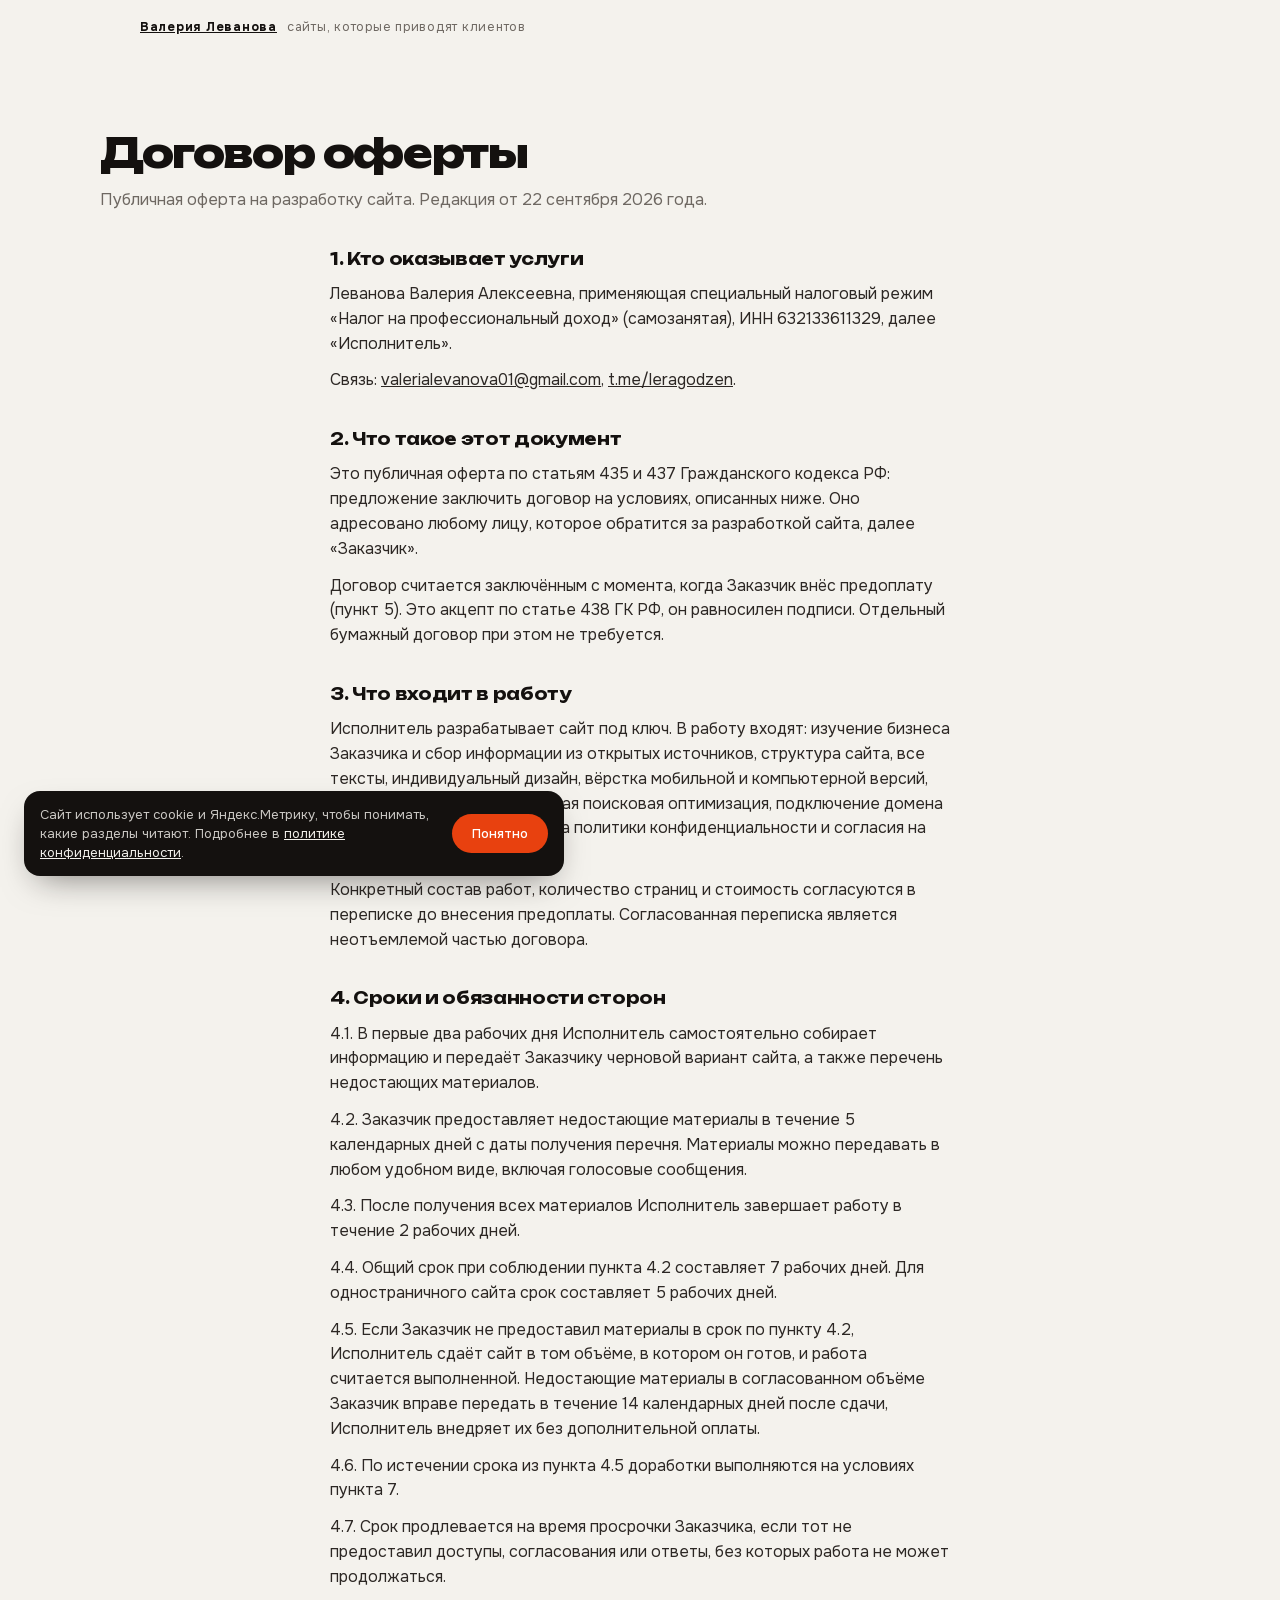
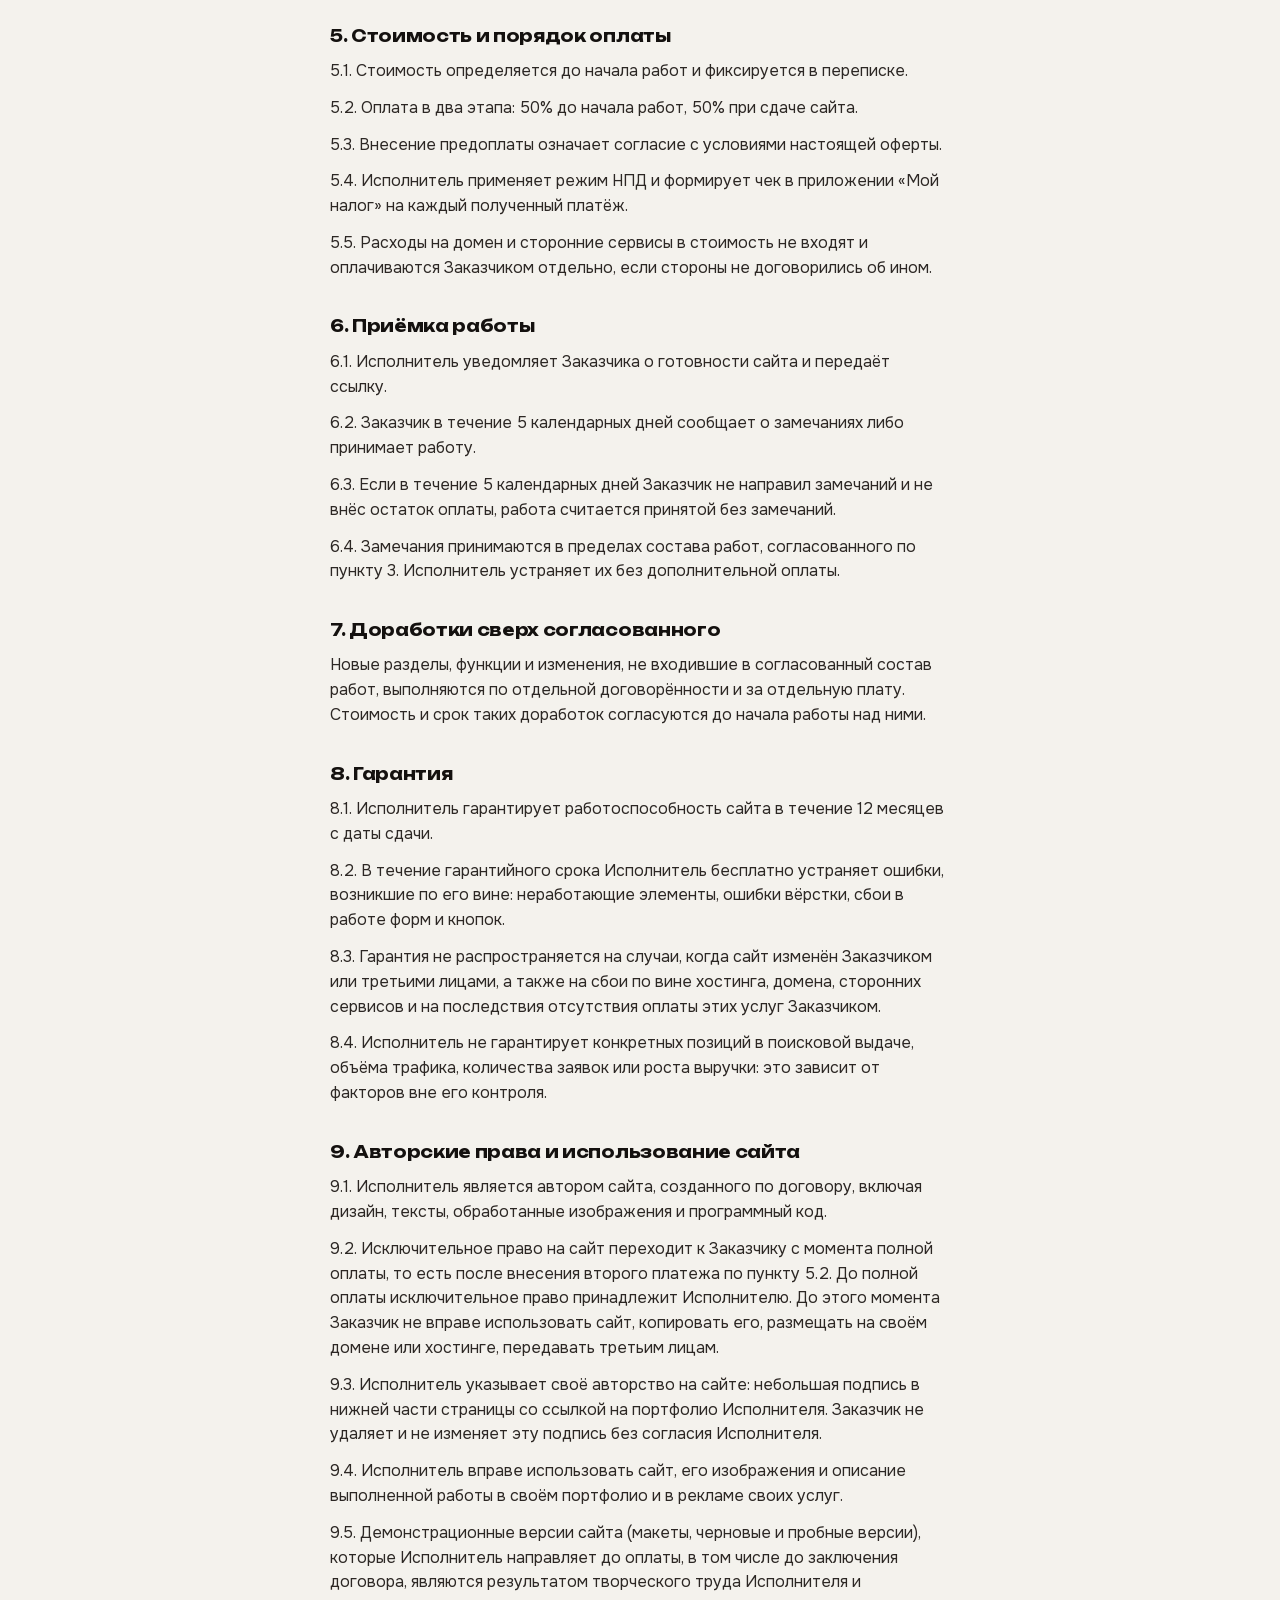
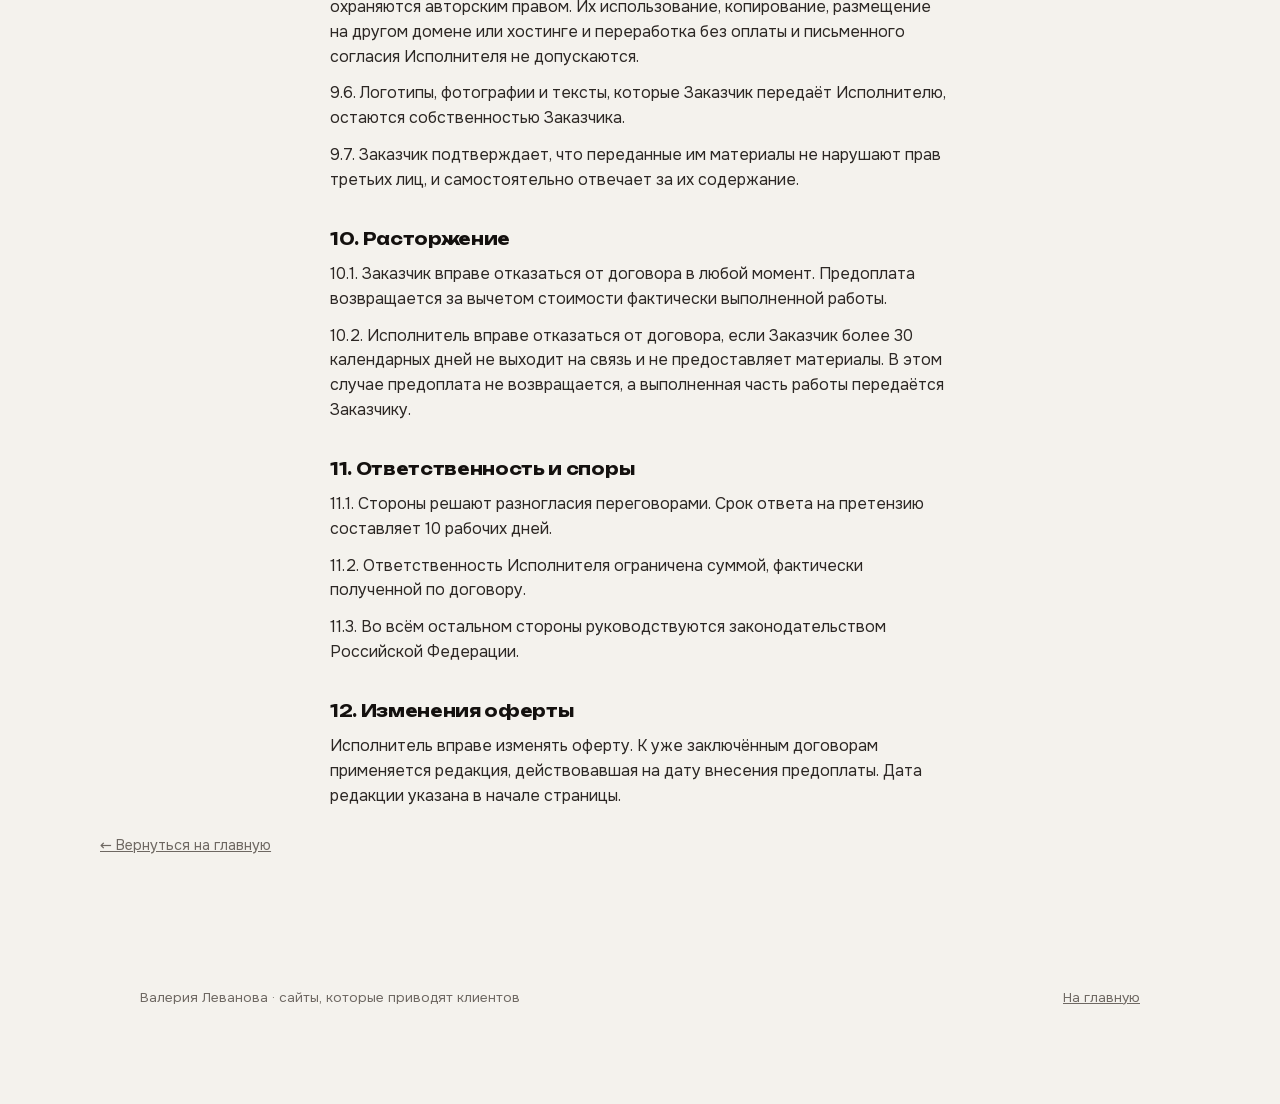
<file: oferta.html>
<!doctype html>
<html lang="ru">
<head>
<meta charset="utf-8">
<meta name="viewport" content="width=device-width, initial-scale=1">
<title>Договор оферты · Валерия Леванова</title>
<meta name="description" content="Условия разработки сайта: сроки, оплата, правки, гарантия.">
<meta name="robots" content="noindex">
<link rel="icon" href="assets/favicon.svg" type="image/svg+xml">
<link rel="stylesheet" href="assets/fonts/fonts.css">
<link rel="stylesheet" href="assets/style.css?v=17">
<script src="assets/metrika.js?v=1" defer></script>
</head>
<body>

<header class="top">
  <a class="top__name" href="index.html">Валерия Леванова</a>
  <span class="top__role">сайты, которые приводят клиентов</span>
</header>

<section class="section">
  <h1 class="h2">Договор оферты</h1>
  <p class="section__lead">Публичная оферта на разработку сайта. Редакция от 22 сентября 2026 года.</p>

  <div class="doc">

    <h2>1. Кто оказывает услуги</h2>
    <p>Леванова Валерия Алексеевна, применяющая специальный налоговый режим
    «Налог на профессиональный доход» (самозанятая), ИНН 632133611329,
    далее «Исполнитель».</p>
    <p>Связь: <a href="mailto:valerialevanova01@gmail.com">valerialevanova01@gmail.com</a>,
    <a href="https://t.me/leragodzen" target="_blank" rel="noopener">t.me/leragodzen</a>.</p>

    <h2>2. Что такое этот документ</h2>
    <p>Это публичная оферта по статьям 435 и 437 Гражданского кодекса РФ: предложение
    заключить договор на условиях, описанных ниже. Оно адресовано любому лицу,
    которое обратится за разработкой сайта, далее «Заказчик».</p>
    <p>Договор считается заключённым с момента, когда Заказчик внёс предоплату
    (пункт 5). Это акцепт по статье 438 ГК РФ, он равносилен подписи.
    Отдельный бумажный договор при этом не требуется.</p>

    <h2>3. Что входит в работу</h2>
    <p>Исполнитель разрабатывает сайт под ключ. В работу входят: изучение бизнеса
    Заказчика и сбор информации из открытых источников, структура сайта, все тексты,
    индивидуальный дизайн, вёрстка мобильной и компьютерной версий, обработка
    фотографий, базовая поисковая оптимизация, подключение домена и размещение сайта,
    страница политики конфиденциальности и согласия на обработку данных.</p>
    <p>Конкретный состав работ, количество страниц и стоимость согласуются
    в переписке до внесения предоплаты. Согласованная переписка является
    неотъемлемой частью договора.</p>

    <h2>4. Сроки и обязанности сторон</h2>
    <p>4.1. В первые два рабочих дня Исполнитель самостоятельно собирает информацию
    и передаёт Заказчику черновой вариант сайта, а также перечень недостающих материалов.</p>
    <p>4.2. Заказчик предоставляет недостающие материалы в течение 5 календарных дней
    с даты получения перечня. Материалы можно передавать в любом удобном виде,
    включая голосовые сообщения.</p>
    <p>4.3. После получения всех материалов Исполнитель завершает работу
    в течение 2 рабочих дней.</p>
    <p>4.4. Общий срок при соблюдении пункта 4.2 составляет 7 рабочих дней.
    Для одностраничного сайта срок составляет 5 рабочих дней.</p>
    <p>4.5. Если Заказчик не предоставил материалы в срок по пункту 4.2, Исполнитель
    сдаёт сайт в том объёме, в котором он готов, и работа считается выполненной.
    Недостающие материалы в согласованном объёме Заказчик вправе передать
    в течение 14 календарных дней после сдачи, Исполнитель внедряет их
    без дополнительной оплаты.</p>
    <p>4.6. По истечении срока из пункта 4.5 доработки выполняются на условиях
    пункта 7.</p>
    <p>4.7. Срок продлевается на время просрочки Заказчика, если тот не предоставил
    доступы, согласования или ответы, без которых работа не может продолжаться.</p>

    <h2>5. Стоимость и порядок оплаты</h2>
    <p>5.1. Стоимость определяется до начала работ и фиксируется в переписке.</p>
    <p>5.2. Оплата в два этапа: 50% до начала работ, 50% при сдаче сайта.</p>
    <p>5.3. Внесение предоплаты означает согласие с условиями настоящей оферты.</p>
    <p>5.4. Исполнитель применяет режим НПД и формирует чек в приложении
    «Мой налог» на каждый полученный платёж.</p>
    <p>5.5. Расходы на домен и сторонние сервисы в стоимость не входят и оплачиваются
    Заказчиком отдельно, если стороны не договорились об ином.</p>

    <h2>6. Приёмка работы</h2>
    <p>6.1. Исполнитель уведомляет Заказчика о готовности сайта и передаёт ссылку.</p>
    <p>6.2. Заказчик в течение 5 календарных дней сообщает о замечаниях
    либо принимает работу.</p>
    <p>6.3. Если в течение 5 календарных дней Заказчик не направил замечаний
    и не внёс остаток оплаты, работа считается принятой без замечаний.</p>
    <p>6.4. Замечания принимаются в пределах состава работ, согласованного
    по пункту 3. Исполнитель устраняет их без дополнительной оплаты.</p>

    <h2>7. Доработки сверх согласованного</h2>
    <p>Новые разделы, функции и изменения, не входившие в согласованный состав работ,
    выполняются по отдельной договорённости и за отдельную плату. Стоимость
    и срок таких доработок согласуются до начала работы над ними.</p>

    <h2>8. Гарантия</h2>
    <p>8.1. Исполнитель гарантирует работоспособность сайта в течение 12 месяцев
    с даты сдачи.</p>
    <p>8.2. В течение гарантийного срока Исполнитель бесплатно устраняет ошибки,
    возникшие по его вине: неработающие элементы, ошибки вёрстки, сбои в работе форм
    и кнопок.</p>
    <p>8.3. Гарантия не распространяется на случаи, когда сайт изменён Заказчиком
    или третьими лицами, а также на сбои по вине хостинга, домена, сторонних сервисов
    и на последствия отсутствия оплаты этих услуг Заказчиком.</p>
    <p>8.4. Исполнитель не гарантирует конкретных позиций в поисковой выдаче,
    объёма трафика, количества заявок или роста выручки: это зависит
    от факторов вне его контроля.</p>

    <h2>9. Авторские права и использование сайта</h2>
    <p>9.1. Исполнитель является автором сайта, созданного по договору, включая
    дизайн, тексты, обработанные изображения и программный код.</p>
    <p>9.2. Исключительное право на сайт переходит к Заказчику с момента полной
    оплаты, то есть после внесения второго платежа по пункту 5.2. До полной оплаты
    исключительное право принадлежит Исполнителю. До этого момента Заказчик
    не вправе использовать сайт, копировать его, размещать на своём домене
    или хостинге, передавать третьим лицам.</p>
    <p>9.3. Исполнитель указывает своё авторство на сайте: небольшая подпись
    в нижней части страницы со ссылкой на портфолио Исполнителя. Заказчик
    не удаляет и не изменяет эту подпись без согласия Исполнителя.</p>
    <p>9.4. Исполнитель вправе использовать сайт, его изображения и описание
    выполненной работы в своём портфолио и в рекламе своих услуг.</p>
    <p>9.5. Демонстрационные версии сайта (макеты, черновые и пробные версии),
    которые Исполнитель направляет до оплаты, в том числе до заключения договора,
    являются результатом творческого труда Исполнителя и охраняются авторским
    правом. Их использование, копирование, размещение на другом домене или хостинге
    и переработка без оплаты и письменного согласия Исполнителя не допускаются.</p>
    <p>9.6. Логотипы, фотографии и тексты, которые Заказчик передаёт Исполнителю,
    остаются собственностью Заказчика.</p>
    <p>9.7. Заказчик подтверждает, что переданные им материалы не нарушают прав
    третьих лиц, и самостоятельно отвечает за их содержание.</p>

    <h2>10. Расторжение</h2>
    <p>10.1. Заказчик вправе отказаться от договора в любой момент. Предоплата
    возвращается за вычетом стоимости фактически выполненной работы.</p>
    <p>10.2. Исполнитель вправе отказаться от договора, если Заказчик более
    30 календарных дней не выходит на связь и не предоставляет материалы.
    В этом случае предоплата не возвращается, а выполненная часть работы
    передаётся Заказчику.</p>

    <h2>11. Ответственность и споры</h2>
    <p>11.1. Стороны решают разногласия переговорами. Срок ответа на претензию
    составляет 10 рабочих дней.</p>
    <p>11.2. Ответственность Исполнителя ограничена суммой, фактически
    полученной по договору.</p>
    <p>11.3. Во всём остальном стороны руководствуются законодательством
    Российской Федерации.</p>

    <h2>12. Изменения оферты</h2>
    <p>Исполнитель вправе изменять оферту. К уже заключённым договорам применяется
    редакция, действовавшая на дату внесения предоплаты. Дата редакции указана
    в начале страницы.</p>

  </div>

  <p class="note"><a href="index.html">← Вернуться на главную</a></p>
</section>

<footer class="foot">
  <p>Валерия Леванова · сайты, которые приводят клиентов</p>
  <p><a href="index.html">На главную</a></p>
</footer>

<script src="assets/app.js?v=17" defer></script>


<div class="cookie" id="cookie" hidden>
  <p>Сайт использует cookie и Яндекс.Метрику, чтобы понимать, какие разделы читают. Подробнее в <a href="privacy.html">политике конфиденциальности</a>.</p>
  <button type="button" id="cookieOk">Понятно</button>
</div>

</body>
</html>
</file>
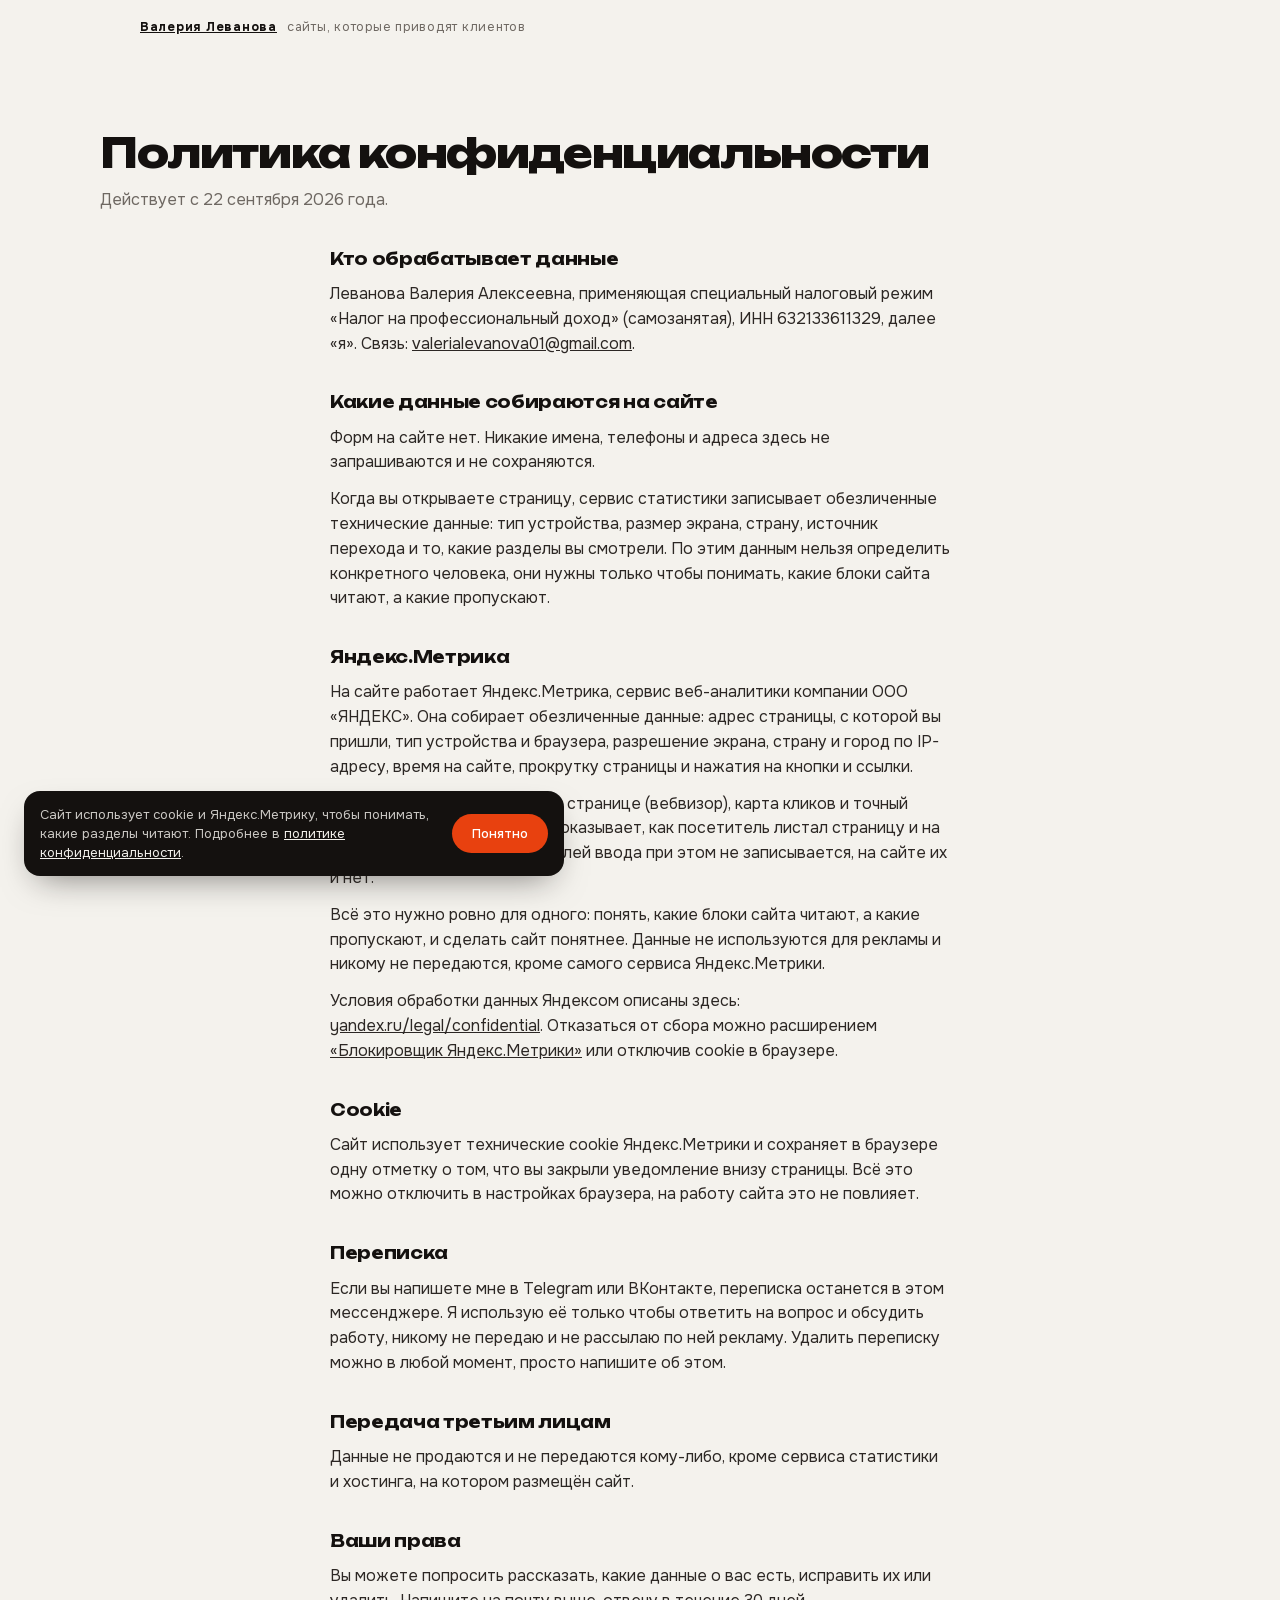
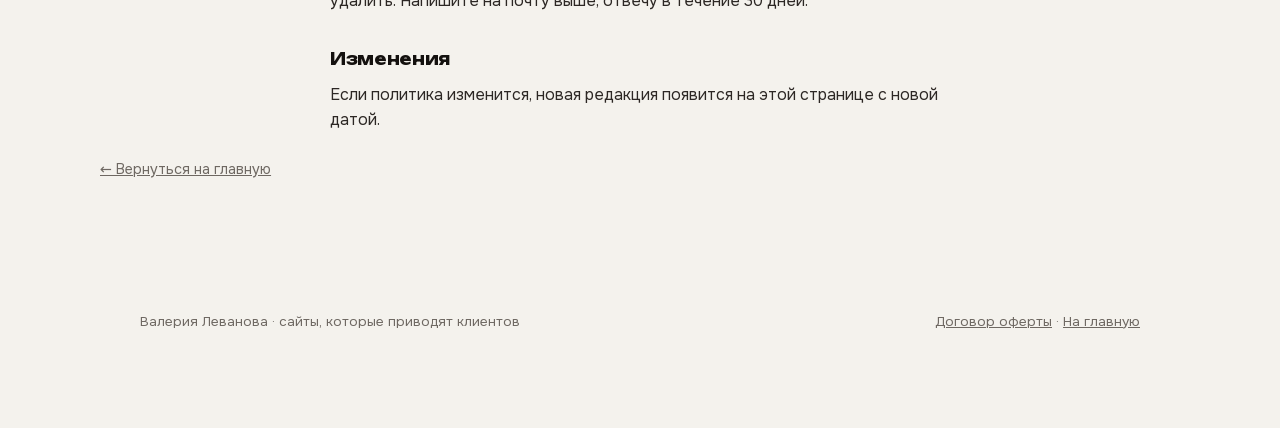
<file: privacy.html>
<!doctype html>
<html lang="ru">
<head>
<meta charset="utf-8">
<meta name="viewport" content="width=device-width, initial-scale=1">
<title>Политика конфиденциальности · Валерия Леванова</title>
<meta name="description" content="Как на сайте обрабатываются данные посетителей.">
<meta name="robots" content="noindex">
<link rel="icon" href="assets/favicon.svg" type="image/svg+xml">
<link rel="stylesheet" href="assets/fonts/fonts.css">
<link rel="stylesheet" href="assets/style.css?v=17">
<script src="assets/metrika.js?v=1" defer></script>
</head>
<body>

<header class="top">
  <a class="top__name" href="index.html">Валерия Леванова</a>
  <span class="top__role">сайты, которые приводят клиентов</span>
</header>

<section class="section">
  <h1 class="h2">Политика конфиденциальности</h1>
  <p class="section__lead">Действует с 22 сентября 2026 года.</p>

  <div class="doc">
    <h2>Кто обрабатывает данные</h2>
    <p>Леванова Валерия Алексеевна, применяющая специальный налоговый режим
    «Налог на профессиональный доход» (самозанятая), ИНН 632133611329, далее «я».
    Связь: <a href="mailto:valerialevanova01@gmail.com">valerialevanova01@gmail.com</a>.</p>

    <h2>Какие данные собираются на сайте</h2>
    <p>Форм на сайте нет. Никакие имена, телефоны и адреса здесь не запрашиваются и не сохраняются.</p>
    <p>Когда вы открываете страницу, сервис статистики записывает обезличенные технические данные:
    тип устройства, размер экрана, страну, источник перехода и то, какие разделы вы смотрели.
    По этим данным нельзя определить конкретного человека, они нужны только чтобы понимать,
    какие блоки сайта читают, а какие пропускают.</p>

    <h2>Яндекс.Метрика</h2>
    <p>На сайте работает Яндекс.Метрика, сервис веб-аналитики компании ООО «ЯНДЕКС».
    Она собирает обезличенные данные: адрес страницы, с которой вы пришли, тип устройства
    и браузера, разрешение экрана, страну и город по IP-адресу, время на сайте, прокрутку
    страницы и нажатия на кнопки и ссылки.</p>
    <p>Включены запись действий на странице (вебвизор), карта кликов и точный показатель
    отказов. Запись показывает, как посетитель листал страницу и на что нажимал.
    Содержимое полей ввода при этом не записывается, на сайте их и нет.</p>
    <p>Всё это нужно ровно для одного: понять, какие блоки сайта читают, а какие пропускают,
    и сделать сайт понятнее. Данные не используются для рекламы и никому не передаются,
    кроме самого сервиса Яндекс.Метрики.</p>
    <p>Условия обработки данных Яндексом описаны здесь:
    <a href="https://yandex.ru/legal/confidential/" target="_blank" rel="noopener">yandex.ru/legal/confidential</a>.
    Отказаться от сбора можно расширением
    <a href="https://yandex.ru/support/metrica/general/opt-out.html" target="_blank" rel="noopener">«Блокировщик Яндекс.Метрики»</a>
    или отключив cookie в браузере.</p>

    <h2>Cookie</h2>
    <p>Сайт использует технические cookie Яндекс.Метрики и сохраняет в браузере одну отметку
    о том, что вы закрыли уведомление внизу страницы. Всё это можно отключить в настройках
    браузера, на работу сайта это не повлияет.</p>

    <h2>Переписка</h2>
    <p>Если вы напишете мне в Telegram или ВКонтакте, переписка останется в этом мессенджере.
    Я использую её только чтобы ответить на вопрос и обсудить работу, никому не передаю
    и не рассылаю по ней рекламу. Удалить переписку можно в любой момент, просто напишите об этом.</p>

    <h2>Передача третьим лицам</h2>
    <p>Данные не продаются и не передаются кому-либо, кроме сервиса статистики и хостинга,
    на котором размещён сайт.</p>

    <h2>Ваши права</h2>
    <p>Вы можете попросить рассказать, какие данные о вас есть, исправить их или удалить.
    Напишите на почту выше, отвечу в течение 30 дней.</p>

    <h2>Изменения</h2>
    <p>Если политика изменится, новая редакция появится на этой странице с новой датой.</p>
  </div>

  <p class="note"><a href="index.html">← Вернуться на главную</a></p>
</section>

<footer class="foot">
  <p>Валерия Леванова · сайты, которые приводят клиентов</p>
  <p><a href="oferta.html">Договор оферты</a> · <a href="index.html">На главную</a></p>
</footer>



<script src="assets/app.js?v=17" defer></script>


<div class="cookie" id="cookie" hidden>
  <p>Сайт использует cookie и Яндекс.Метрику, чтобы понимать, какие разделы читают. Подробнее в <a href="privacy.html">политике конфиденциальности</a>.</p>
  <button type="button" id="cookieOk">Понятно</button>
</div>

</body>
</html>
</file>
<file: assets/fonts/fonts.css>
@font-face {
  font-family: 'Onest';
  font-style: normal;
  font-weight: 400;
  font-display: swap;
  src: url(onest-400-cyrillic.woff2) format('woff2');
  unicode-range: U+0301, U+0400-045F, U+0490-0491, U+04B0-04B1, U+2116;
}
@font-face {
  font-family: 'Onest';
  font-style: normal;
  font-weight: 400;
  font-display: swap;
  src: url(onest-400-latin.woff2) format('woff2');
  unicode-range: U+0000-00FF, U+0131, U+0152-0153, U+02BB-02BC, U+02C6, U+02DA, U+02DC, U+0304, U+0308, U+0329, U+2000-206F, U+20AC, U+2122, U+2191, U+2193, U+2212, U+2215, U+FEFF, U+FFFD;
}
@font-face {
  font-family: 'Onest';
  font-style: normal;
  font-weight: 500;
  font-display: swap;
  src: url(onest-500-cyrillic.woff2) format('woff2');
  unicode-range: U+0301, U+0400-045F, U+0490-0491, U+04B0-04B1, U+2116;
}
@font-face {
  font-family: 'Onest';
  font-style: normal;
  font-weight: 500;
  font-display: swap;
  src: url(onest-500-latin.woff2) format('woff2');
  unicode-range: U+0000-00FF, U+0131, U+0152-0153, U+02BB-02BC, U+02C6, U+02DA, U+02DC, U+0304, U+0308, U+0329, U+2000-206F, U+20AC, U+2122, U+2191, U+2193, U+2212, U+2215, U+FEFF, U+FFFD;
}
@font-face {
  font-family: 'Onest';
  font-style: normal;
  font-weight: 700;
  font-display: swap;
  src: url(onest-700-cyrillic.woff2) format('woff2');
  unicode-range: U+0301, U+0400-045F, U+0490-0491, U+04B0-04B1, U+2116;
}
@font-face {
  font-family: 'Onest';
  font-style: normal;
  font-weight: 700;
  font-display: swap;
  src: url(onest-700-latin.woff2) format('woff2');
  unicode-range: U+0000-00FF, U+0131, U+0152-0153, U+02BB-02BC, U+02C6, U+02DA, U+02DC, U+0304, U+0308, U+0329, U+2000-206F, U+20AC, U+2122, U+2191, U+2193, U+2212, U+2215, U+FEFF, U+FFFD;
}
@font-face {
  font-family: 'Unbounded';
  font-style: normal;
  font-weight: 700;
  font-display: swap;
  src: url(unbounded-700-cyrillic.woff2) format('woff2');
  unicode-range: U+0301, U+0400-045F, U+0490-0491, U+04B0-04B1, U+2116;
}
@font-face {
  font-family: 'Unbounded';
  font-style: normal;
  font-weight: 700;
  font-display: swap;
  src: url(unbounded-700-latin.woff2) format('woff2');
  unicode-range: U+0000-00FF, U+0131, U+0152-0153, U+02BB-02BC, U+02C6, U+02DA, U+02DC, U+0304, U+0308, U+0329, U+2000-206F, U+20AC, U+2122, U+2191, U+2193, U+2212, U+2215, U+FEFF, U+FFFD;
}
@font-face {
  font-family: 'Unbounded';
  font-style: normal;
  font-weight: 800;
  font-display: swap;
  src: url(unbounded-800-cyrillic.woff2) format('woff2');
  unicode-range: U+0301, U+0400-045F, U+0490-0491, U+04B0-04B1, U+2116;
}
@font-face {
  font-family: 'Unbounded';
  font-style: normal;
  font-weight: 800;
  font-display: swap;
  src: url(unbounded-800-latin.woff2) format('woff2');
  unicode-range: U+0000-00FF, U+0131, U+0152-0153, U+02BB-02BC, U+02C6, U+02DA, U+02DC, U+0304, U+0308, U+0329, U+2000-206F, U+20AC, U+2122, U+2191, U+2193, U+2212, U+2215, U+FEFF, U+FFFD;
}
</file>
<file: assets/style.css>
/* Портфолио Валерии Левановой
   Палитра: бумага / чернила / пламя. Акцент один — пламя.
   Мобильная версия первична: один столбец до 760px. */

:root{
  --paper:#F4F2ED;
  --ink:#14110F;
  --flame:#E8410F;
  --ash:#6E6862;
  --line:rgba(20,17,15,.14);
  --white:#fff;
  --pad:20px;
  --wrap:1080px;
}

*,*::before,*::after{box-sizing:border-box}

html{-webkit-text-size-adjust:100%; scroll-behavior:smooth}

body{
  margin:0;
  background:var(--paper);
  color:var(--ink);
  font:400 1rem/1.55 'Onest',system-ui,-apple-system,'Segoe UI',sans-serif;
  -webkit-font-smoothing:antialiased;
  overflow-x:hidden;
}

img{max-width:100%;display:block}

a{color:inherit}

:focus-visible{outline:2px solid var(--flame); outline-offset:3px; border-radius:2px}

.skip{position:absolute;left:-9999px}
.skip:focus{left:12px;top:12px;z-index:50;background:var(--ink);color:var(--paper);padding:10px 14px;border-radius:8px}

/* ---------- типографика ---------- */

.h2{
  font-family:'Unbounded',system-ui,sans-serif;
  font-weight:800;
  font-size:clamp(1.55rem,7.5vw,2.5rem);
  line-height:1;
  letter-spacing:-.035em;
  margin:0 0 14px;
  /* «конфиденциальности» в одно слово шире экрана телефона */
  overflow-wrap:break-word;
  hyphens:auto;
}
.h2--big{font-size:clamp(2rem,10vw,3.4rem)}
.h2 em{font-style:normal;color:var(--flame)}

.eyebrow{
  margin:0 0 22px;
  font-size:.72rem;
  font-weight:500;
  letter-spacing:.14em;
  text-transform:uppercase;
  color:var(--ash);
}

.section__lead{
  margin:0 0 34px;
  font-size:1.02rem;
  color:var(--ash);
  max-width:52ch;
}

.note{
  margin:26px 0 0;
  font-size:.9rem;
  color:var(--ash);
  max-width:52ch;
}

/* ---------- каркас ---------- */

.section{padding:64px var(--pad)}
.section > *{max-width:var(--wrap); margin-left:auto; margin-right:auto}

.top{
  display:flex;
  align-items:baseline;
  gap:10px;
  padding:18px var(--pad) 0;
  max-width:var(--wrap);
  margin:0 auto;
  font-size:.78rem;
  letter-spacing:.06em;
}
.top__name{font-weight:700; white-space:nowrap}
.top__role{color:var(--ash)}

/* на узком экране имя и подпись не помещаются в строку одним размером */
@media (max-width:460px){
  .top{font-size:.7rem; gap:8px}
}

/* ---------- главный экран ---------- */

.hero{padding:48px var(--pad) 56px; max-width:var(--wrap); margin:0 auto}

.hero__h1{
  font-family:'Unbounded',system-ui,sans-serif;
  font-weight:800;
  font-size:clamp(2.1rem,10.4vw,5.2rem);
  line-height:.94;
  letter-spacing:-.045em;
  margin:0 0 24px;
  text-transform:uppercase;
}
.hero__h1 em{font-style:normal; color:var(--flame)}

.hero__lead{
  margin:0 0 30px;
  font-size:1.06rem;
  max-width:38ch;
  color:#2C2724;
}

.hero__cta{display:flex; flex-wrap:wrap; gap:10px; margin-bottom:38px}

.facts{
  list-style:none;
  margin:0;
  padding:22px 0 0;
  border-top:1px solid var(--line);
  display:grid;
  gap:10px;
  font-size:.92rem;
  color:var(--ash);
}
.facts b{
  font-family:'Unbounded',system-ui,sans-serif;
  font-weight:700;
  font-size:1.05rem;
  color:var(--ink);
  margin-right:6px;
  letter-spacing:-.02em;
}

/* ---------- кнопки ---------- */

.btn{
  display:inline-flex;
  align-items:center;
  justify-content:center;
  padding:14px 22px;
  border-radius:999px;
  font-size:.95rem;
  font-weight:500;
  text-decoration:none;
  border:1.5px solid transparent;
  transition:background .18s ease, color .18s ease, border-color .18s ease;
}
.btn--solid{background:var(--ink); color:var(--paper)}
.btn--solid:hover{background:var(--flame)}
.btn--line{border-color:var(--ink)}
.btn--line:hover{background:var(--ink); color:var(--paper)}
.btn--sm{padding:10px 18px; font-size:.88rem}
.btn--lg{padding:17px 32px; font-size:1.02rem}

/* ---------- работы ---------- */

.work{display:grid; gap:22px; justify-items:start; scroll-margin-top:24px}
.work + .work{margin-top:44px; padding-top:44px; border-top:1px solid var(--line)}

.phone{
  display:block;
  width:100%;
  max-width:200px;
  aspect-ratio:390/844;
  border:7px solid var(--ink);
  border-radius:32px;
  overflow:hidden;
  background:#E9E3D9; /* светлая подложка: пока скриншот грузится, не чернеет */
  position:relative;
  box-shadow:0 18px 40px -22px rgba(20,17,15,.55);
  transition:transform .25s ease;
}
.phone::after{
  content:"";
  position:absolute; top:6px; left:50%; transform:translateX(-50%);
  width:56px; height:5px; border-radius:99px;
  background:rgba(255,255,255,.55);
  z-index:2;
}
a.phone:hover{transform:translateY(-4px)}
.phone img{
  width:100%; height:100%;
  object-fit:cover; object-position:top center;
  pointer-events:none;            /* в Telegram тап по картинке съедался, ссылку не открывал */
  -webkit-touch-callout:none;
  user-select:none;
}

.phone--empty{
  display:grid;
  place-items:center;
  background:repeating-linear-gradient(45deg,#EFEAE2 0 12px,#E9E3D9 12px 24px);
  border-color:var(--line);
  border-style:dashed;
  box-shadow:none;
}
.phone--empty span{
  font-size:.82rem; text-align:center; line-height:1.4;
  letter-spacing:.1em; text-transform:uppercase; color:var(--ash);
}
.phone--empty::after{display:none}

.work__kind{
  margin:0 0 6px;
  font-size:.72rem; font-weight:500;
  letter-spacing:.13em; text-transform:uppercase;
  color:var(--flame);
}
.work__name{
  font-family:'Unbounded',system-ui,sans-serif;
  font-weight:700;
  font-size:1.45rem;
  letter-spacing:-.035em;
  margin:0 0 10px;
}
.work__note{margin:0 0 18px; max-width:42ch; color:#2C2724}
.work__links{margin-bottom:6px}

/* доказательство: было и стало */

.proof{
  margin:0 0 18px;
  padding:14px 16px;
  background:var(--white);
  border:1px solid var(--line);
  border-left:3px solid var(--flame);
  border-radius:12px;
  display:grid;
  gap:10px;
  max-width:46ch;
}
.proof__row{margin:0; font-size:.92rem; line-height:1.45; color:var(--ash)}
.proof__row b{
  display:block;
  font-family:'Unbounded',system-ui,sans-serif;
  font-weight:700;
  font-size:.6rem;
  letter-spacing:.14em;
  text-transform:uppercase;
  color:var(--ash);
  margin-bottom:3px;
}
.proof__row--now{color:#2C2724}
.proof__row--now b{color:var(--flame)}

/* отзыв заказчика */

.review{
  margin:0 0 18px;
  padding:0 0 0 16px;
  border-left:2px solid var(--line);
  max-width:46ch;
}
.review blockquote{
  margin:0 0 6px;
  font-size:1rem;
  line-height:1.5;
  color:var(--ink);
}
.review figcaption{
  font-size:.78rem;
  color:var(--ash);
  margin-bottom:8px;
}
.review__show{
  border:0;
  background:none;
  padding:0;
  font:inherit;
  font-size:.82rem;
  color:var(--flame);
  text-decoration:underline;
  text-underline-offset:3px;
  cursor:pointer;
}

/* окно с перепиской */

.shot[hidden]{display:none}
.shot{
  position:fixed; inset:0; z-index:60;
  background:rgba(20,17,15,.88);
  display:grid; place-items:center;
  padding:24px 16px;
}
.shot img{
  max-width:min(520px,100%);
  max-height:82vh;
  width:auto;
  border-radius:14px;
  box-shadow:0 30px 60px -20px rgba(0,0,0,.6);
}
.shot__close{
  position:absolute; top:14px; right:16px;
  width:42px; height:42px;
  border:0; border-radius:50%;
  background:var(--paper); color:var(--ink);
  font-size:1.6rem; line-height:1;
  cursor:pointer;
}

/* раскрытия */

.more{border-top:1px solid var(--line); margin-top:18px}
.more summary,
.q summary{
  list-style:none;
  cursor:pointer;
  padding:16px 34px 16px 0;
  position:relative;
  font-weight:500;
}
.more summary::-webkit-details-marker,
.q summary::-webkit-details-marker{display:none}
.more summary::after,
.q summary::after{
  content:"";
  position:absolute; right:4px; top:50%;
  width:13px; height:13px; margin-top:-6px;
  background:
    linear-gradient(var(--flame),var(--flame)) center/13px 1.5px no-repeat,
    linear-gradient(var(--flame),var(--flame)) center/1.5px 13px no-repeat;
  transition:transform .22s ease;
}
.more[open] summary::after,
.q[open] summary::after{transform:rotate(45deg)}

.more__list{margin:0 0 20px; display:grid; gap:4px}
.more__list dt{
  font-size:.7rem; letter-spacing:.13em; text-transform:uppercase;
  color:var(--ash); margin-top:14px;
}
.more__list dd{margin:0; max-width:56ch}

/* ---------- сроки (тёмный блок) ---------- */

.dark{background:var(--ink); color:var(--paper)}
.dark .section__lead{color:rgba(244,242,237,.66)}

.gantt{display:grid; gap:18px; margin-bottom:44px}
.gantt__label{margin:0 0 9px; font-size:.9rem; color:rgba(244,242,237,.66)}
.gantt__label b{color:var(--paper); font-weight:700}

.gantt__bar{display:grid; grid-template-columns:repeat(9,1fr); gap:5px}
.gantt__bar i{height:38px; border-radius:5px}
.gantt__bar--yours i{border:1.5px solid var(--flame)}
.gantt__bar--mine i{background:var(--paper)}
/* лесенка: сначала мои два дня, потом ваши пять, потом мои два */
.gantt__bar--yours i:first-child{grid-column-start:3}
.gantt__bar--last i:first-child{grid-column-start:8}

.gantt__note{
  margin:4px 0 0;
  font-size:.9rem;
  color:rgba(244,242,237,.66);
  max-width:46ch;
}

.terms{margin:0; display:grid; gap:2px}
.terms dt{
  font-size:.7rem; letter-spacing:.13em; text-transform:uppercase;
  color:var(--flame); margin-top:22px;
}
.terms dd{margin:0; max-width:56ch; color:rgba(244,242,237,.88)}

.terms__ps{
  margin:30px 0 0;
  padding-top:18px;
  border-top:1px solid rgba(244,242,237,.18);
  font-size:.86rem;
  line-height:1.5;
  color:rgba(244,242,237,.55);
  max-width:56ch;
}

/* ---------- что входит ---------- */

.included{
  list-style:none;
  margin:0;
  padding:0;
  display:grid;
  gap:0;
}
.included li{
  padding:15px 0 15px 26px;
  border-bottom:1px solid var(--line);
  position:relative;
  font-size:.98rem;
}
.included li b{
  font-family:'Unbounded',system-ui,sans-serif;
  font-weight:700;
  letter-spacing:-.01em;
}
.included li::before{
  content:"";
  position:absolute; left:0; top:24px;
  width:11px; height:1.5px; background:var(--flame);
}

/* выделенная плашка под списком «что входит» */
.pledge{
  margin:30px 0 0;
  padding:20px 22px;
  border:1.5px solid var(--ink);
  border-radius:18px;
  font-size:.98rem;
  line-height:1.5;
  max-width:56ch;
  background:var(--white);
}

/* ---------- цены ---------- */

.prices{display:grid; gap:16px}   /* телефон: столбиком */
.price{
  background:var(--white);
  border:1px solid var(--line);
  border-radius:18px;
  padding:26px 22px;
}
.price--main{border-color:var(--ink); border-width:1.5px}
.price__name{
  font-family:'Unbounded',system-ui,sans-serif;
  font-weight:700; font-size:1.02rem; letter-spacing:-.02em;
  margin:0 0 14px;
}
.price__sum{
  font-family:'Unbounded',system-ui,sans-serif;
  font-weight:800; font-size:1.55rem; letter-spacing:-.04em;
  margin:0 0 4px;
}
.price--main .price__sum{color:var(--flame)}
.price__time{margin:0 0 14px; font-size:.85rem; color:var(--ash)}
.price__what{margin:0; font-size:.94rem; color:#2C2724}
.price__what a{color:var(--flame); text-underline-offset:3px}

/* тариф не основной — плашка тише остальных */
.price--quiet{
  background:transparent;
  border-color:rgba(20,17,15,.09);
}
.price--quiet .price__name,
.price--quiet .price__sum{color:var(--ash)}
.price--quiet .price__sum{font-size:1.3rem}
.price--quiet .price__what{color:var(--ash)}

/* ---------- обо мне ---------- */

.about{display:grid; gap:26px}
.about > *{max-width:var(--wrap)}
.about__photo{
  border-radius:22px;
  overflow:hidden;
  max-width:300px;
  background:#E9E3D9;
}
.about__photo img{width:100%; height:auto}
.about__text p{margin:0 0 14px; max-width:54ch; color:#2C2724}

/* ---------- вопросы ---------- */

.q{border-bottom:1px solid var(--line)}
.q summary{font-size:1rem}
.q p{margin:0 0 20px; max-width:58ch; color:#2C2724}

/* ---------- текстовая страница ---------- */

.doc{max-width:62ch}
.doc h2{
  font-family:'Unbounded',system-ui,sans-serif;
  font-weight:700; font-size:1.02rem; letter-spacing:-.02em;
  margin:34px 0 10px;
}
.doc p{margin:0 0 12px; color:#2C2724}

/* ---------- контакты ---------- */

.contact{background:var(--flame); color:var(--white); text-align:left}
.contact .h2{margin-bottom:16px}
.contact .h2 em{color:var(--ink)}
.contact__lead{margin:0 0 30px; max-width:44ch; color:rgba(255,255,255,.92)}
.contact__btns{display:flex; flex-wrap:wrap; gap:12px}
.contact .btn--solid{background:var(--ink); color:var(--white)}
.contact .btn--solid:hover{background:var(--white); color:var(--ink)}
.contact .btn--line{border-color:rgba(255,255,255,.75); color:var(--white)}
.contact .btn--line:hover{background:var(--white); color:var(--flame); border-color:var(--white)}

/* ---------- подвал ---------- */

.foot{
  padding:34px var(--pad) 110px;
  max-width:var(--wrap);
  margin:0 auto;
  display:flex;
  flex-wrap:wrap;
  gap:6px 24px;
  justify-content:space-between;
  font-size:.85rem;
  color:var(--ash);
}
.foot p{margin:0}

/* ---------- плавающая кнопка «Связаться» (всегда справа снизу) ----------
   Контейнер не ловит касания: иначе прозрачная область вокруг кнопки
   съедает нажатия по содержимому страницы в правом нижнем углу. */

.bar{
  position:fixed;
  right:14px;
  bottom:calc(16px + env(safe-area-inset-bottom));
  z-index:45;
  display:grid;
  justify-items:end;
  gap:8px;
  pointer-events:none;
}

.bar__toggle{
  --ring:rgba(232,65,15,.5);
  pointer-events:auto;
  display:inline-flex;
  align-items:center;
  border:0;
  cursor:pointer;
  background:var(--flame);
  color:var(--white);
  font-family:inherit;
  font-size:.98rem;
  font-weight:500;
  padding:16px 24px;
  border-radius:999px;
  -webkit-tap-highlight-color:transparent;
  touch-action:manipulation;
  transition:background .18s ease, transform .12s ease;
  animation:barPulse 2.8s ease-out infinite;
}
.bar__toggle:active{transform:scale(.97)}
.bar.is-open .bar__toggle{background:var(--ink); animation:none}

/* над оранжевым блоком контактов оранжевая кнопка сливалась бы с фоном */
.bar.is-dark .bar__toggle{background:var(--ink); --ring:rgba(20,17,15,.45)}

@media (hover:hover){
  .bar__toggle:hover{background:var(--ink); animation:none}
}

/* мягкая пульсация: кольцо расходится от кнопки и гаснет */
@keyframes barPulse{
  0%  {box-shadow:0 12px 26px -12px rgba(20,17,15,.5), 0 0 0 0 var(--ring)}
  70% {box-shadow:0 12px 26px -12px rgba(20,17,15,.5), 0 0 0 16px rgba(0,0,0,0)}
  100%{box-shadow:0 12px 26px -12px rgba(20,17,15,.5), 0 0 0 0 rgba(0,0,0,0)}
}

.bar__links{
  display:grid;
  justify-items:end;
  gap:8px;
  pointer-events:none;
  visibility:hidden;
  opacity:0;
  transform:translateY(10px) scale(.96);
  transform-origin:100% 100%;
  transition:opacity .2s ease, transform .2s ease, visibility .2s;
}
.bar.is-open .bar__links{
  pointer-events:auto;
  visibility:visible;
  opacity:1;
  transform:none;
}

.bar__link{
  display:inline-flex;
  align-items:center;
  text-decoration:none;
  font-weight:500;
  font-size:.92rem;
  padding:12px 20px;
  border-radius:999px;
  border:1.5px solid var(--ink);
  color:var(--ink);
  background:var(--paper);
  box-shadow:0 10px 22px -14px rgba(20,17,15,.6);
  -webkit-tap-highlight-color:transparent;
  touch-action:manipulation;
  transition:transform .12s ease;
}
.bar__link:active{transform:scale(.97)}
.bar__link--tg{background:var(--ink); color:var(--paper)}

/* ---------- планшет ---------- */

@media (min-width:760px){
  :root{--pad:40px}

  .section{padding:96px var(--pad)}
  .hero{padding:72px var(--pad) 88px}

  .facts{grid-auto-flow:column; justify-content:start; gap:44px}

  .work{grid-template-columns:228px 1fr; gap:44px; align-items:start}
  .work:nth-child(even) .phone{order:2}
  .work:nth-child(even) .work__body{order:1}
  .work + .work{margin-top:64px; padding-top:64px}

  .prices{grid-template-columns:repeat(2,1fr); gap:20px}

  .included{grid-template-columns:1fr 1fr; column-gap:44px}

  .about{grid-template-columns:280px 1fr; gap:48px; align-items:start}

  .gantt__bar i{height:52px}

  .bar{right:34px; bottom:26px}
  .foot{padding-bottom:96px}
}

@media (min-width:1080px){
  .hero__lead{font-size:1.15rem}
  .work{grid-template-columns:260px 1fr; gap:64px}
  .phone{max-width:260px}
}

@media (prefers-reduced-motion:reduce){
  html{scroll-behavior:auto}
  *,*::before,*::after{animation-duration:.01ms !important; transition-duration:.01ms !important}
}

/* ---------- рельс-оглавление справа (вместо системного скроллбара) ----------
   Сегмент на каждый раздел. Заливается по мере чтения раздела:
   сразу видно и сколько прошёл, и где находишься. */

html{scrollbar-width:none}
html::-webkit-scrollbar{display:none}

.rail{
  position:fixed;
  right:11px;
  top:50%;
  transform:translateY(-50%);
  z-index:25;
  display:grid;
  gap:6px;
}

.rail__seg{
  display:block;
  position:relative;
  text-decoration:none;
  pointer-events:none;   /* на телефоне — только индикатор */
}

.rail__seg span{
  display:block;
  width:3px;
  height:26px;
  border-radius:3px;
  background:rgba(122,114,106,.4);   /* читается и на бумаге, и на чернилах */
  overflow:hidden;
  position:relative;
}
.rail__seg span::after{
  content:"";
  position:absolute; left:0; top:0;
  width:100%;
  height:var(--fill,0%);
  background:var(--flame);
  border-radius:3px;
  transition:height .14s linear;
}

/* подпись раздела — только на компьютере, при наведении */
.rail__seg b{
  position:absolute;
  right:16px;
  top:50%;
  transform:translateY(-50%) translateX(4px);
  white-space:nowrap;
  font-family:'Unbounded',system-ui,sans-serif;
  font-weight:700;
  font-size:.62rem;
  letter-spacing:.06em;
  text-transform:uppercase;
  background:var(--flame);
  color:var(--paper);
  padding:5px 9px;
  border-radius:99px;
  opacity:0;
  pointer-events:none;
  transition:opacity .16s ease, transform .16s ease;
}

@media (min-width:760px){
  .rail{right:16px; gap:7px}
  .rail__seg{pointer-events:auto; cursor:pointer}
  .rail__seg span{height:32px; width:3px}
  .rail__seg:hover span{background:rgba(122,114,106,.7)}
  .rail__seg:hover b,
  .rail__seg:focus-visible b{opacity:1; transform:translateY(-50%) translateX(0)}
}

@media (prefers-reduced-motion:reduce){
  .rail__seg span::after{transition:none}
}

/* ---------- плашка про cookie ---------- */

.cookie[hidden]{display:none}
.cookie{
  position:fixed;
  left:12px; right:12px;
  bottom:calc(12px + env(safe-area-inset-bottom));
  z-index:40;
  display:flex;
  flex-wrap:wrap;
  align-items:center;
  gap:12px;
  padding:14px 16px;
  border-radius:16px;
  background:var(--ink);
  color:rgba(244,242,237,.82);
  font-size:.82rem;
  line-height:1.45;
  box-shadow:0 14px 34px -14px rgba(20,17,15,.55);
}
.cookie p{margin:0; flex:1 1 200px}
.cookie a{color:var(--paper)}
.cookie button{
  flex:0 0 auto;
  border:0;
  border-radius:999px;
  background:var(--flame);
  color:var(--white);
  font:inherit;
  font-weight:500;
  padding:10px 20px;
  cursor:pointer;
}

/* на телефоне плашка и кнопка «Связаться» делят низ экрана: пока плашка
   висит, кнопку не показываем, после «Понятно» она на месте */
@media (max-width:759px){
  body.cookie-on .bar{display:none}
}
/* на компьютере плашка уходит влево и с кнопкой не пересекается */
@media (min-width:760px){
  .cookie{right:auto; max-width:540px; left:24px; bottom:24px}
}
</file>
